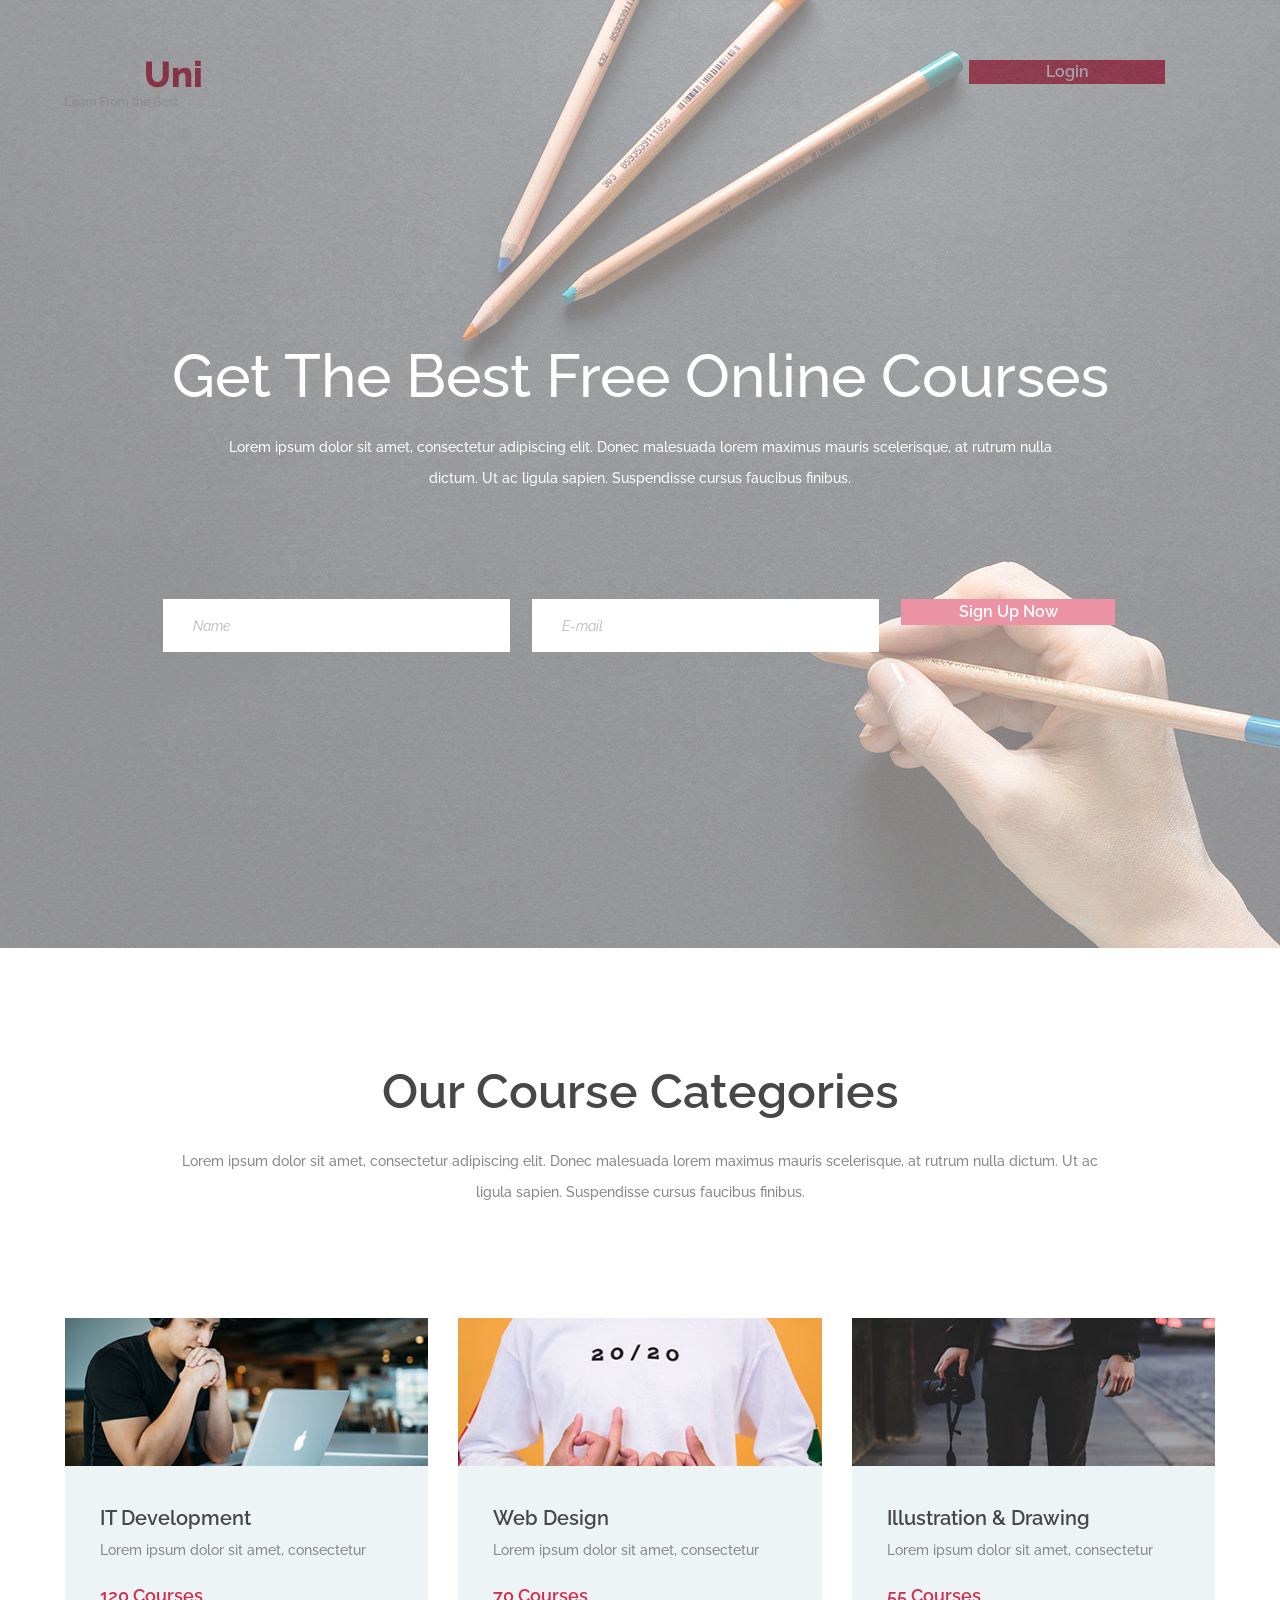
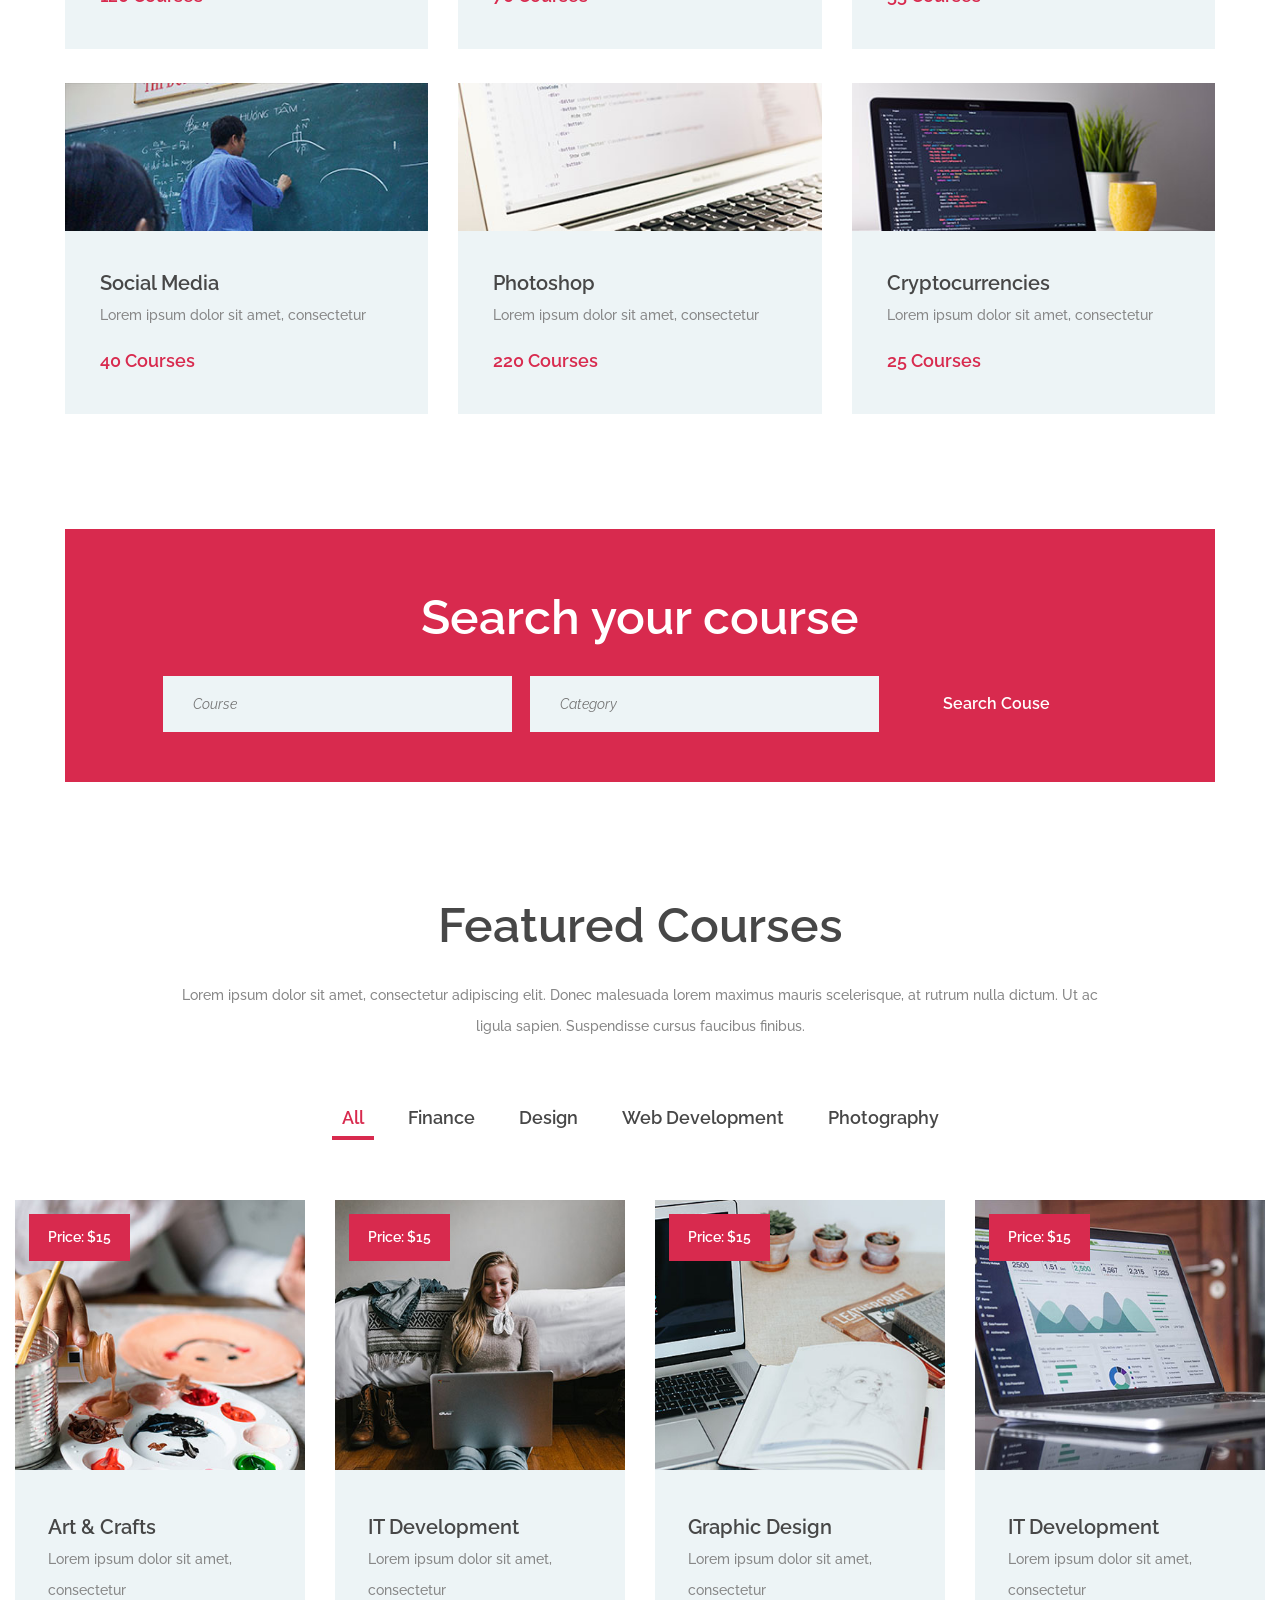
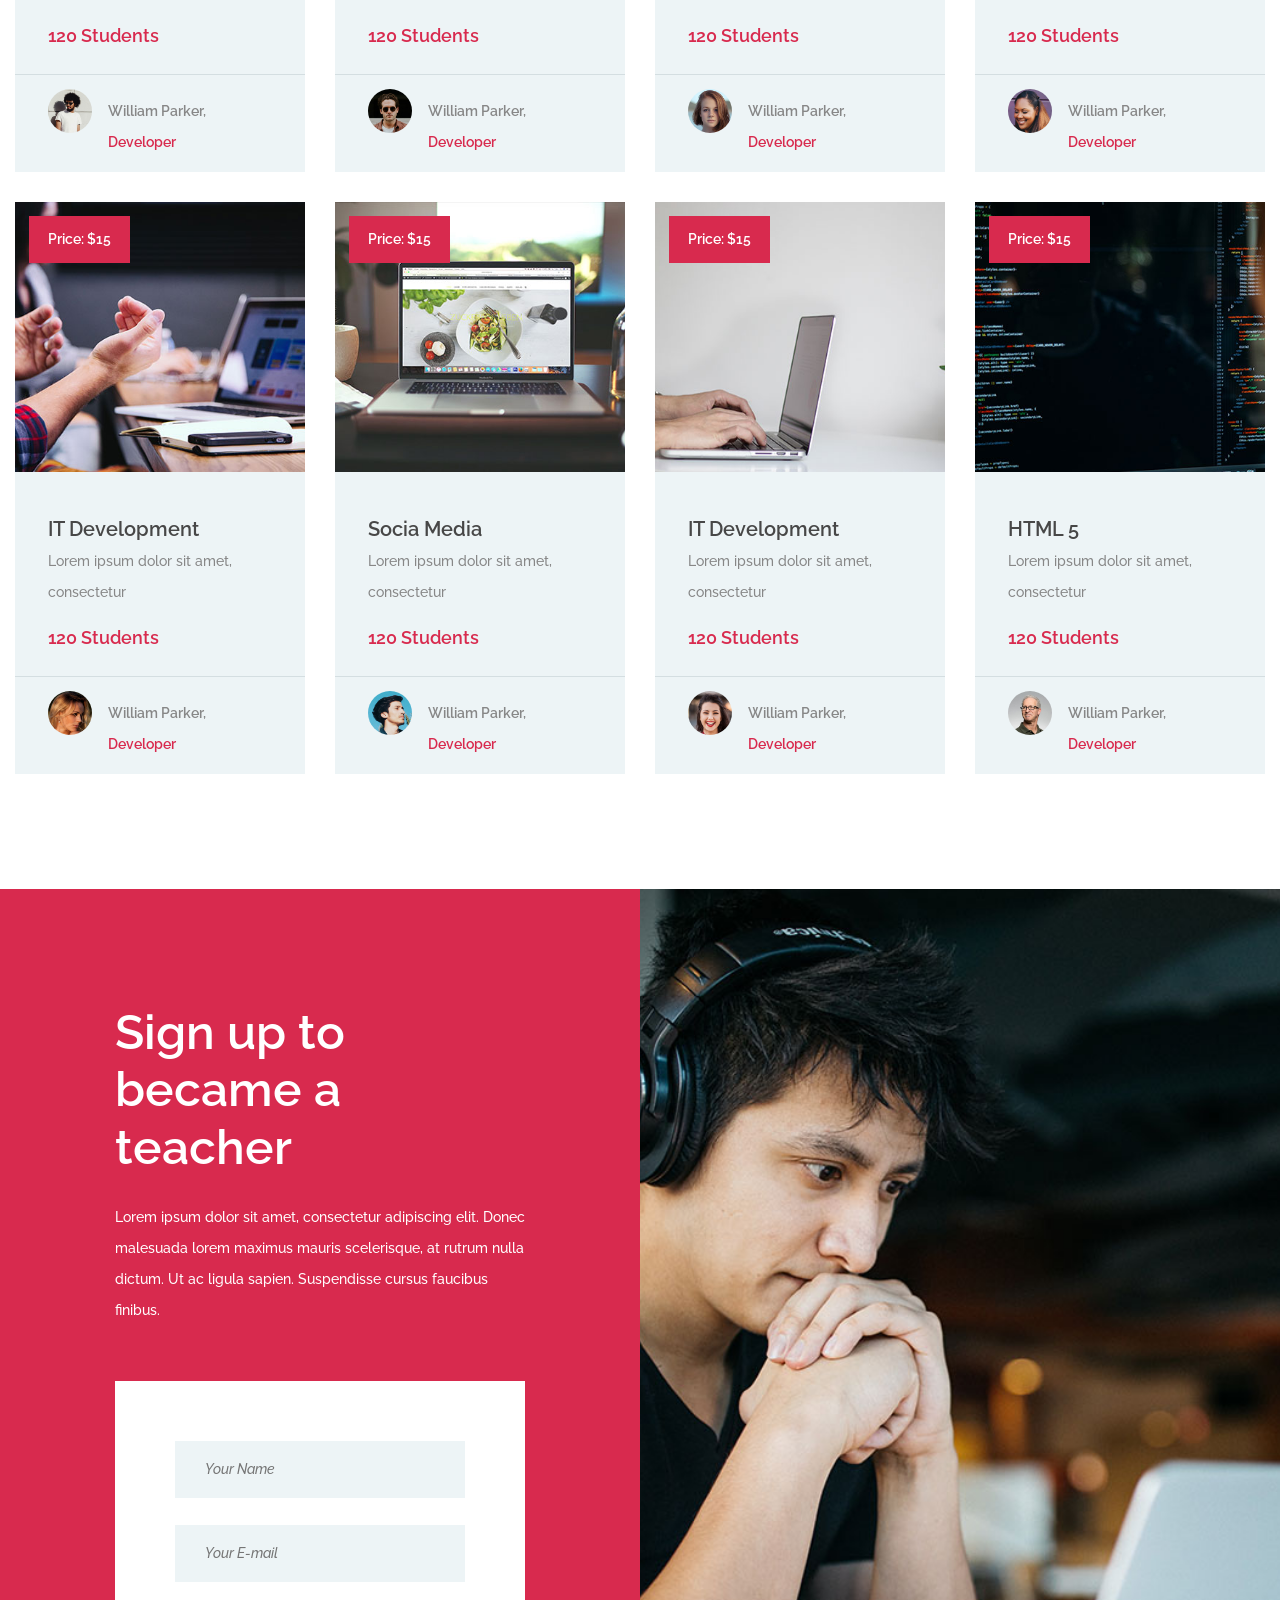
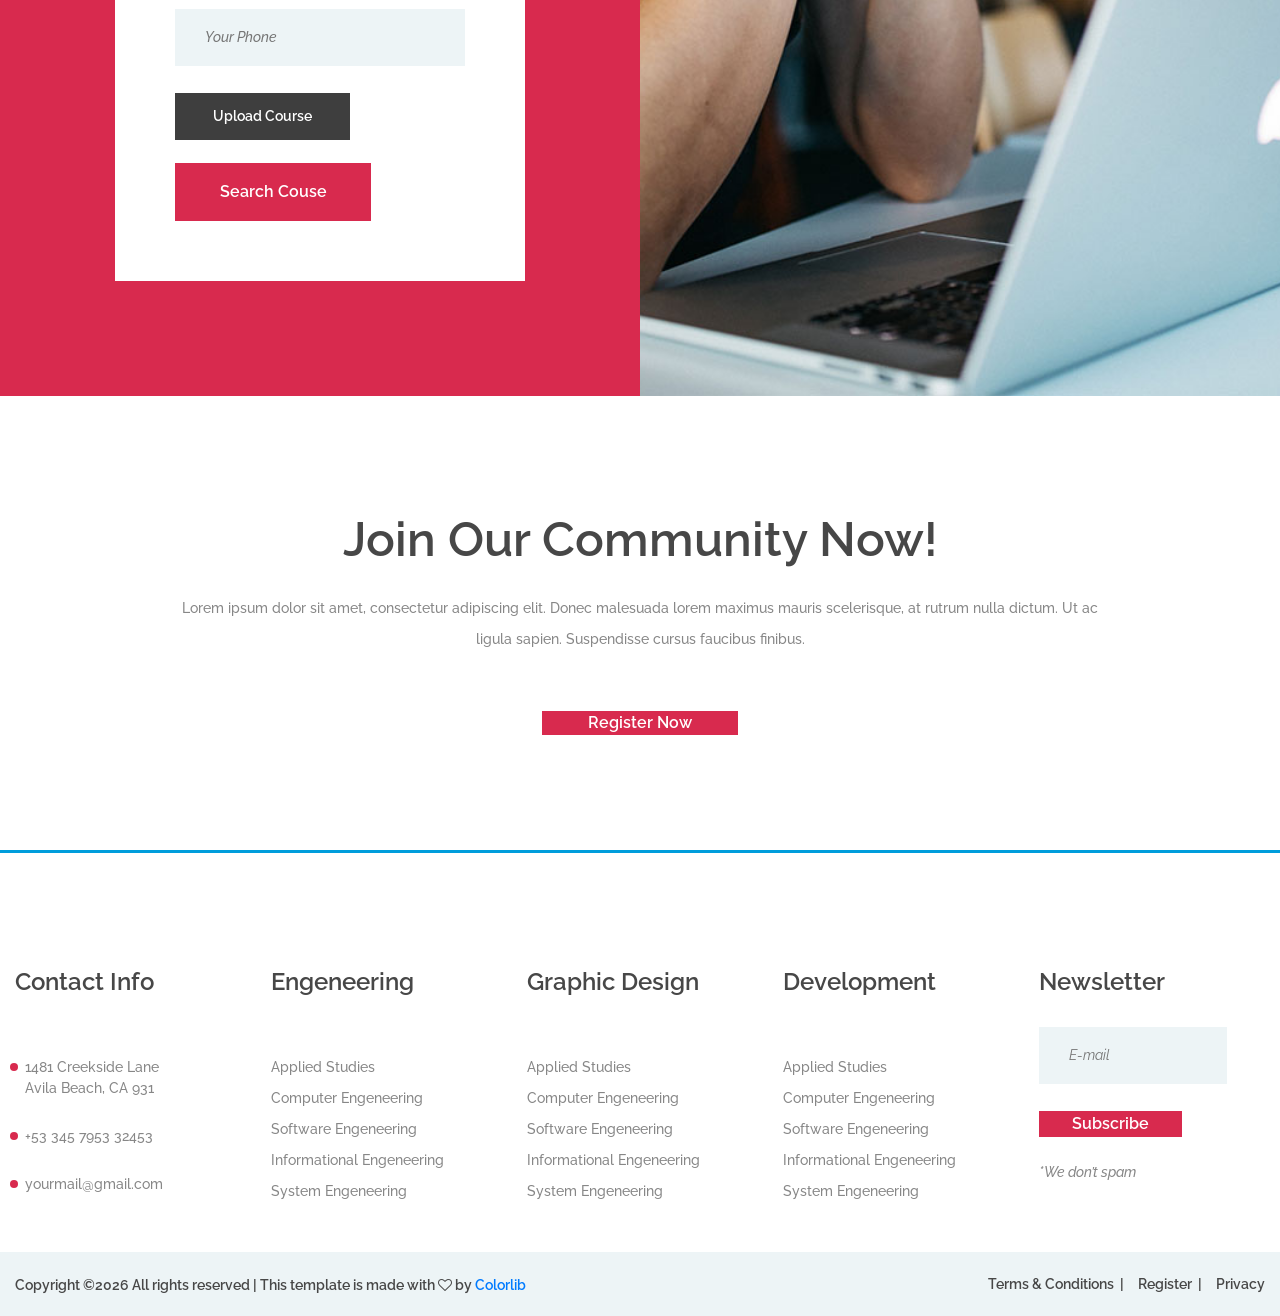
<file: WeberaAppFinal/static/cdn/static_cdn/webuni/index.html>
<!DOCTYPE html>
<html lang="en">
<head>
	<title>WebUni - Education Template</title>
	<meta charset="UTF-8">
	<meta name="description" content="WebUni Education Template">
	<meta name="keywords" content="webuni, education, creative, html">
	<meta name="viewport" content="width=device-width, initial-scale=1.0">
	<!-- Favicon -->   
	<link href="img/favicon.ico" rel="shortcut icon"/>

	<!-- Google Fonts -->
	<link href="https://fonts.googleapis.com/css?family=Raleway:400,400i,500,500i,600,600i,700,700i,800,800i" rel="stylesheet">

	<!-- Stylesheets -->
	<link rel="stylesheet" href="css/bootstrap.min.css"/>
	<link rel="stylesheet" href="css/font-awesome.min.css"/>
	<link rel="stylesheet" href="css/owl.carousel.css"/>
	<link rel="stylesheet" href="css/style.css"/>


	<!--[if lt IE 9]>
	  <script src="https://oss.maxcdn.com/html5shiv/3.7.2/html5shiv.min.js"></script>
	  <script src="https://oss.maxcdn.com/respond/1.4.2/respond.min.js"></script>
	<![endif]-->

</head>
<body>
	<!-- Page Preloder -->
	<div id="preloder">
		<div class="loader"></div>
	</div>

	<!-- Header section -->
	<header class="header-section">
		<div class="container">
			<div class="row">
				<div class="col-lg-3 col-md-3">
					<div class="site-logo">
						<img src="img/logo.png" alt="">
					</div>
					<div class="nav-switch">
						<i class="fa fa-bars"></i>
					</div>
				</div>
				<div class="col-lg-9 col-md-9">
					<a href="" class="site-btn header-btn">Login</a>
					<nav class="main-menu">
						<ul>
							<li><a href="index.html">Home</a></li>
							<li><a href="#">About us</a></li>
							<li><a href="courses.html">Courses</a></li>
							<li><a href="blog.html">News</a></li>
							<li><a href="contact.html">Contact</a></li>
						</ul>
					</nav>
				</div>
			</div>
		</div>
	</header>
	<!-- Header section end -->


	<!-- Hero section -->
	<section class="hero-section set-bg" data-setbg="img/bg.jpg">
		<div class="container">
			<div class="hero-text text-white">
				<h2>Get The Best Free Online Courses</h2>
				<p>Lorem ipsum dolor sit amet, consectetur adipiscing elit. Donec malesuada lorem maximus mauris scelerisque, at rutrum nulla <br> dictum. Ut ac ligula sapien. Suspendisse cursus faucibus finibus.</p>
			</div>
			<div class="row">
				<div class="col-lg-10 offset-lg-1">
					<form class="intro-newslatter">
						<input type="text" placeholder="Name">
						<input type="text" class="last-s" placeholder="E-mail">
						<button class="site-btn">Sign Up Now</button>
					</form>
				</div>
			</div>
		</div>
	</section>
	<!-- Hero section end -->


	<!-- categories section -->
	<section class="categories-section spad">
		<div class="container">
			<div class="section-title">
				<h2>Our Course Categories</h2>
				<p>Lorem ipsum dolor sit amet, consectetur adipiscing elit. Donec malesuada lorem maximus mauris scelerisque, at rutrum nulla dictum. Ut ac ligula sapien. Suspendisse cursus faucibus finibus.</p>
			</div>
			<div class="row">
				<!-- categorie -->
				<div class="col-lg-4 col-md-6">
					<div class="categorie-item">
						<div class="ci-thumb set-bg" data-setbg="img/categories/1.jpg"></div>
						<div class="ci-text">
							<h5>IT Development</h5>
							<p>Lorem ipsum dolor sit amet, consectetur</p>
							<span>120 Courses</span>
						</div>
					</div>
				</div>
				<!-- categorie -->
				<div class="col-lg-4 col-md-6">
					<div class="categorie-item">
						<div class="ci-thumb set-bg" data-setbg="img/categories/2.jpg"></div>
						<div class="ci-text">
							<h5>Web Design</h5>
							<p>Lorem ipsum dolor sit amet, consectetur</p>
							<span>70 Courses</span>
						</div>
					</div>
				</div>
				<!-- categorie -->
				<div class="col-lg-4 col-md-6">
					<div class="categorie-item">
						<div class="ci-thumb set-bg" data-setbg="img/categories/3.jpg"></div>
						<div class="ci-text">
							<h5>Illustration & Drawing</h5>
							<p>Lorem ipsum dolor sit amet, consectetur</p>
							<span>55 Courses</span>
						</div>
					</div>
				</div>
				<!-- categorie -->
				<div class="col-lg-4 col-md-6">
					<div class="categorie-item">
						<div class="ci-thumb set-bg" data-setbg="img/categories/4.jpg"></div>
						<div class="ci-text">
							<h5>Social Media</h5>
							<p>Lorem ipsum dolor sit amet, consectetur</p>
							<span>40 Courses</span>
						</div>
					</div>
				</div>
				<!-- categorie -->
				<div class="col-lg-4 col-md-6">
					<div class="categorie-item">
						<div class="ci-thumb set-bg" data-setbg="img/categories/5.jpg"></div>
						<div class="ci-text">
							<h5>Photoshop</h5>
							<p>Lorem ipsum dolor sit amet, consectetur</p>
							<span>220 Courses</span>
						</div>
					</div>
				</div>
				<!-- categorie -->
				<div class="col-lg-4 col-md-6">
					<div class="categorie-item">
						<div class="ci-thumb set-bg" data-setbg="img/categories/6.jpg"></div>
						<div class="ci-text">
							<h5>Cryptocurrencies</h5>
							<p>Lorem ipsum dolor sit amet, consectetur</p>
							<span>25 Courses</span>
						</div>
					</div>
				</div>
			</div>
		</div>
	</section>
	<!-- categories section end -->


	<!-- search section -->
	<section class="search-section">
		<div class="container">
			<div class="search-warp">
				<div class="section-title text-white">
					<h2>Search your course</h2>
				</div>
				<div class="row">
					<div class="col-md-10 offset-md-1">
						<!-- search form -->
						<form class="course-search-form">
							<input type="text" placeholder="Course">
							<input type="text" class="last-m" placeholder="Category">
							<button class="site-btn">Search Couse</button>
						</form>
					</div>
				</div>
			</div>
		</div>
	</section>
	<!-- search section end -->


	<!-- course section -->
	<section class="course-section spad">
		<div class="container">
			<div class="section-title mb-0">
				<h2>Featured Courses</h2>
				<p>Lorem ipsum dolor sit amet, consectetur adipiscing elit. Donec malesuada lorem maximus mauris scelerisque, at rutrum nulla dictum. Ut ac ligula sapien. Suspendisse cursus faucibus finibus.</p>
			</div>
		</div>
		<div class="course-warp">
			<ul class="course-filter controls">
				<li class="control active" data-filter="all">All</li>
				<li class="control" data-filter=".finance">Finance</li>
				<li class="control" data-filter=".design">Design</li>
				<li class="control" data-filter=".web">Web Development</li>
				<li class="control" data-filter=".photo">Photography</li>
			</ul>                                       
			<div class="row course-items-area">
				<!-- course -->
				<div class="mix col-lg-3 col-md-4 col-sm-6 finance">
					<div class="course-item">
						<div class="course-thumb set-bg" data-setbg="img/courses/1.jpg">
							<div class="price">Price: $15</div>
						</div>
						<div class="course-info">
							<div class="course-text">
								<h5>Art & Crafts</h5>
								<p>Lorem ipsum dolor sit amet, consectetur</p>
								<div class="students">120 Students</div>
							</div>
							<div class="course-author">
								<div class="ca-pic set-bg" data-setbg="img/authors/1.jpg"></div>
								<p>William Parker, <span>Developer</span></p>
							</div>
						</div>
					</div>
				</div>
				<!-- course -->
				<div class="mix col-lg-3 col-md-4 col-sm-6 design">
					<div class="course-item">
						<div class="course-thumb set-bg" data-setbg="img/courses/2.jpg">
							<div class="price">Price: $15</div>
						</div>
						<div class="course-info">
							<div class="course-text">
								<h5>IT Development</h5>
								<p>Lorem ipsum dolor sit amet, consectetur</p>
								<div class="students">120 Students</div>
							</div>
							<div class="course-author">
								<div class="ca-pic set-bg" data-setbg="img/authors/2.jpg"></div>
								<p>William Parker, <span>Developer</span></p>
							</div>
						</div>
					</div>
				</div>
				<!-- course -->
				<div class="mix col-lg-3 col-md-4 col-sm-6 web">
					<div class="course-item">
						<div class="course-thumb set-bg" data-setbg="img/courses/3.jpg">
							<div class="price">Price: $15</div>
						</div>
						<div class="course-info">
							<div class="course-text">
								<h5>Graphic Design</h5>
								<p>Lorem ipsum dolor sit amet, consectetur</p>
								<div class="students">120 Students</div>
							</div>
							<div class="course-author">
								<div class="ca-pic set-bg" data-setbg="img/authors/3.jpg"></div>
								<p>William Parker, <span>Developer</span></p>
							</div>
						</div>
					</div>
				</div>
				<!-- course -->
				<div class="mix col-lg-3 col-md-4 col-sm-6 photo">
					<div class="course-item">
						<div class="course-thumb set-bg" data-setbg="img/courses/4.jpg">
							<div class="price">Price: $15</div>
						</div>
						<div class="course-info">
							<div class="course-text">
								<h5>IT Development</h5>
								<p>Lorem ipsum dolor sit amet, consectetur</p>
								<div class="students">120 Students</div>
							</div>
							<div class="course-author">
								<div class="ca-pic set-bg" data-setbg="img/authors/4.jpg"></div>
								<p>William Parker, <span>Developer</span></p>
							</div>
						</div>
					</div>
				</div>
				<!-- course -->
				<div class="mix col-lg-3 col-md-4 col-sm-6 finance">
					<div class="course-item">
						<div class="course-thumb set-bg" data-setbg="img/courses/5.jpg">
							<div class="price">Price: $15</div>
						</div>
						<div class="course-info">
							<div class="course-text">
								<h5>IT Development</h5>
								<p>Lorem ipsum dolor sit amet, consectetur</p>
								<div class="students">120 Students</div>
							</div>
							<div class="course-author">
								<div class="ca-pic set-bg" data-setbg="img/authors/5.jpg"></div>
								<p>William Parker, <span>Developer</span></p>
							</div>
						</div>
					</div>
				</div>
				<!-- course -->
				<div class="mix col-lg-3 col-md-4 col-sm-6 design">
					<div class="course-item">
						<div class="course-thumb set-bg" data-setbg="img/courses/6.jpg">
							<div class="price">Price: $15</div>
						</div>
						<div class="course-info">
							<div class="course-text">
								<h5>Socia Media</h5>
								<p>Lorem ipsum dolor sit amet, consectetur</p>
								<div class="students">120 Students</div>
							</div>
							<div class="course-author">
								<div class="ca-pic set-bg" data-setbg="img/authors/6.jpg"></div>
								<p>William Parker, <span>Developer</span></p>
							</div>
						</div>
					</div>
				</div>
				<!-- course -->
				<div class="mix col-lg-3 col-md-4 col-sm-6 web">
					<div class="course-item">
						<div class="course-thumb set-bg" data-setbg="img/courses/7.jpg">
							<div class="price">Price: $15</div>
						</div>
						<div class="course-info">
							<div class="course-text">
								<h5>IT Development</h5>
								<p>Lorem ipsum dolor sit amet, consectetur</p>
								<div class="students">120 Students</div>
							</div>
							<div class="course-author">
								<div class="ca-pic set-bg" data-setbg="img/authors/7.jpg"></div>
								<p>William Parker, <span>Developer</span></p>
							</div>
						</div>
					</div>
				</div>
				<!-- course -->
				<div class="mix col-lg-3 col-md-4 col-sm-6 photo">
					<div class="course-item">
						<div class="course-thumb set-bg" data-setbg="img/courses/8.jpg">
							<div class="price">Price: $15</div>
						</div>
						<div class="course-info">
							<div class="course-text">
								<h5>HTML 5</h5>
								<p>Lorem ipsum dolor sit amet, consectetur</p>
								<div class="students">120 Students</div>
							</div>
							<div class="course-author">
								<div class="ca-pic set-bg" data-setbg="img/authors/8.jpg"></div>
								<p>William Parker, <span>Developer</span></p>
							</div>
						</div>
					</div>
				</div>
			</div>
		</div>
	</section>
	<!-- course section end -->


	<!-- signup section -->
	<section class="signup-section spad">
		<div class="signup-bg set-bg" data-setbg="img/signup-bg.jpg"></div>
		<div class="container-fluid">
			<div class="row">
				<div class="col-lg-6">
					<div class="signup-warp">
						<div class="section-title text-white text-left">
							<h2>Sign up to became a teacher</h2>
							<p>Lorem ipsum dolor sit amet, consectetur adipiscing elit. Donec malesuada lorem maximus mauris scelerisque, at rutrum nulla dictum. Ut ac ligula sapien. Suspendisse cursus faucibus finibus.</p>
						</div>
						<!-- signup form -->
						<form class="signup-form">
							<input type="text" placeholder="Your Name">
							<input type="text" placeholder="Your E-mail">
							<input type="text" placeholder="Your Phone">
							<label for="v-upload" class="file-up-btn">Upload Course</label>
							<input type="file" id="v-upload">
							<button class="site-btn">Search Couse</button>
						</form>
					</div>
				</div>
			</div>
		</div>
	</section>
	<!-- signup section end -->


	<!-- banner section -->
	<section class="banner-section spad">
		<div class="container">
			<div class="section-title mb-0 pb-2">
				<h2>Join Our Community Now!</h2>
				<p>Lorem ipsum dolor sit amet, consectetur adipiscing elit. Donec malesuada lorem maximus mauris scelerisque, at rutrum nulla dictum. Ut ac ligula sapien. Suspendisse cursus faucibus finibus.</p>
			</div>
			<div class="text-center pt-5">
				<a href="#" class="site-btn">Register Now</a>
			</div>
		</div>
	</section>
	<!-- banner section end -->


	<!-- footer section -->
	<footer class="footer-section spad pb-0">
		<div class="footer-top">
			<div class="footer-warp">
				<div class="row">
					<div class="widget-item">
						<h4>Contact Info</h4>
						<ul class="contact-list">
							<li>1481 Creekside Lane <br>Avila Beach, CA 931</li>
							<li>+53 345 7953 32453</li>
							<li>yourmail@gmail.com</li>
						</ul>
					</div>
					<div class="widget-item">
						<h4>Engeneering</h4>
						<ul>
							<li><a href="">Applied Studies</a></li>
							<li><a href="">Computer Engeneering</a></li>
							<li><a href="">Software Engeneering</a></li>
							<li><a href="">Informational Engeneering</a></li>
							<li><a href="">System Engeneering</a></li>
						</ul>
					</div>
					<div class="widget-item">
						<h4>Graphic Design</h4>
						<ul>
							<li><a href="">Applied Studies</a></li>
							<li><a href="">Computer Engeneering</a></li>
							<li><a href="">Software Engeneering</a></li>
							<li><a href="">Informational Engeneering</a></li>
							<li><a href="">System Engeneering</a></li>
						</ul>
					</div>
					<div class="widget-item">
						<h4>Development</h4>
						<ul>
							<li><a href="">Applied Studies</a></li>
							<li><a href="">Computer Engeneering</a></li>
							<li><a href="">Software Engeneering</a></li>
							<li><a href="">Informational Engeneering</a></li>
							<li><a href="">System Engeneering</a></li>
						</ul>
					</div>
					<div class="widget-item">
						<h4>Newsletter</h4>
						<form class="footer-newslatter">
							<input type="email" placeholder="E-mail">
							<button class="site-btn">Subscribe</button>
							<p>*We don’t spam</p>
						</form>
					</div>
				</div>
			</div>
		</div>
		<div class="footer-bottom">
			<div class="footer-warp">
				<ul class="footer-menu">
					<li><a href="#">Terms & Conditions</a></li>
					<li><a href="#">Register</a></li>
					<li><a href="#">Privacy</a></li>
				</ul>
				<div class="copyright"><!-- Link back to Colorlib can't be removed. Template is licensed under CC BY 3.0. -->
Copyright &copy;<script>document.write(new Date().getFullYear());</script> All rights reserved | This template is made with <i class="fa fa-heart-o" aria-hidden="true"></i> by <a href="https://colorlib.com" target="_blank">Colorlib</a>
<!-- Link back to Colorlib can't be removed. Template is licensed under CC BY 3.0. --></div>
			</div>
		</div>
	</footer> 
	<!-- footer section end -->


	<!--====== Javascripts & Jquery ======-->
	<script src="js/jquery-3.2.1.min.js"></script>
	<script src="js/bootstrap.min.js"></script>
	<script src="js/mixitup.min.js"></script>
	<script src="js/circle-progress.min.js"></script>
	<script src="js/owl.carousel.min.js"></script>
	<script src="js/main.js"></script>
</html>
</file>
<file: WeberaAppFinal/static/cdn/static_cdn/webuni/css/style.css>
/* =================================
------------------------------------
  WebUni - Education Template
  Version: 1.0
 ------------------------------------ 
 ====================================*/

/*----------------------------------------*/
/* Template default CSS
/*----------------------------------------*/

html,
body {
	height: 100%;
	font-family: 'Raleway', sans-serif;
	-webkit-font-smoothing: antialiased;
	/* font-smoothing: antialiased; */
}

h1,
h2,
h3,
h4,
h5,
h6 {
	margin: 0;
	font-weight: 600;
	color: #474747;
}

h1 {
	font-size: 70px;
}

h2 {
	font-size: 36px;
}

h3 {
	font-size: 30px;
}

h4 {
	font-size: 24px;
}

h5 {
	font-size: 20px;
}

h6 {
	font-size: 16px;
}

p {
	font-size: 14.1px;
	color: #878787;
	line-height: 2.2;
	font-weight: 500;
}

img {
	max-width: 100%;
}

input:focus,
select:focus,
button:focus,
textarea:focus {
	outline: none;
}

::-webkit-input-placeholder {
	font-style: italic;
}

::-ms-input-placeholder {
	font-style: italic;
}

:-ms-input-placeholder {
	font-style: italic;
}

::placeholder {
	font-style: italic;
}

a:hover {
	color: #d82a4e;
}

a:hover,
a:focus {
	text-decoration: none;
	outline: none;
}

ul,
ol {
	padding: 0;
	margin: 0;
}

/*---------------------
  Helper CSS
-----------------------*/

.section-title {
	text-align: center;
	padding: 0 110px;
	margin-bottom: 110px;
}

.section-title h2 {
	font-size: 48px;
	font-weight: 600;
	margin-bottom: 25px;
}

.section-title p {
	margin-bottom: 0;
	font-weight: 500;
}

.set-bg {
	background-repeat: no-repeat;
	background-size: cover;
	background-position: top center;
}

.spad {
	padding-top: 115px;
	padding-bottom: 115px;
}

.text-white h1,
.text-white h2,
.text-white h3,
.text-white h4,
.text-white h5,
.text-white h6,
.text-white p,
.text-white span,
.text-white li,
.text-white a {
	color: #fff;
}

.rating i {
	color: #fbb710;
}

.rating .is-fade {
	color: #e0e3e4;
}

/*---------------------
  Commom elements
-----------------------*/

/* buttons */

.site-btn {
	display: inline-block;
	min-width: 196px;
	text-align: center;
	border: none;
	font-weight: 600;
	font-size: 16px;
	position: relative;
	color: #fff;
	cursor: pointer;
	background: #d82a4e;
}

.site-btn:hover {
	color: #fff;
}

.site-btn.btn-dark {
	background: #000;
}

.site-btn.btn-fade {
	background: #e4edef;
	color: #1f1f1f;
}

/* Preloder */

#preloder {
	position: fixed;
	width: 100%;
	height: 100%;
	top: 0;
	left: 0;
	z-index: 999999;
	background: #fff;
}

.loader {
	width: 40px;
	height: 40px;
	position: absolute;
	top: 50%;
	left: 50%;
	margin-top: -13px;
	margin-left: -13px;
	border-radius: 60px;
	animation: loader 0.8s linear infinite;
	-webkit-animation: loader 0.8s linear infinite;
}

@keyframes loader {
	0% {
		-webkit-transform: rotate(0deg);
		transform: rotate(0deg);
		border: 4px solid #f44336;
		border-left-color: transparent;
	}
	50% {
		-webkit-transform: rotate(180deg);
		transform: rotate(180deg);
		border: 4px solid #673ab7;
		border-left-color: transparent;
	}
	100% {
		-webkit-transform: rotate(360deg);
		transform: rotate(360deg);
		border: 4px solid #f44336;
		border-left-color: transparent;
	}
}

@-webkit-keyframes loader {
	0% {
		-webkit-transform: rotate(0deg);
		border: 4px solid #f44336;
		border-left-color: transparent;
	}
	50% {
		-webkit-transform: rotate(180deg);
		border: 4px solid #673ab7;
		border-left-color: transparent;
	}
	100% {
		-webkit-transform: rotate(360deg);
		border: 4px solid #f44336;
		border-left-color: transparent;
	}
}

/*------------------
  Header section
---------------------*/

.header-section {
	position: absolute;
	width: 100%;
	top: 0;
	left: 0;
	padding-top: 60px;
}

.site-logo {
	display: inline-block;
}

.main-menu ul {
	list-style: none;
}

.main-menu ul li {
	display: inline;
}

.main-menu ul li a {
	display: inline-block;
	font-size: 16px;
	color: #fff;
	margin-left: 45px;
	font-weight: 600;
	padding: 20px 0 5px;
}

.main-menu ul li a:hover {
	color: #d82a4e;
}

.header-btn {
	float: right;
	margin-right: 50px;
}

.nav-switch {
	display: none;
}

/*------------------
  Hero Section
---------------------*/

.hero-section {
	height: 948px;
	opacity: 50%;
}

.hero-text {
	text-align: center;
	padding-top: 340px;
	margin-bottom: 105px;
}

.hero-text h2 {
	font-size: 60px;
	font-weight: 500;
	margin-bottom: 20px;
}

.intro-newslatter input[type=text],
.intro-newslatter input[type=email] {
	height: 53px;
	width: 36.4%;
	padding: 0 30px;
	margin-right: 22px;
	float: left;
	border: none;
	font-size: 14px;
}

.intro-newslatter .site-btn {
	min-width: 214px;
}

/*------------------
  Categories section
---------------------*/

.categories-section .container {
	margin-bottom: -34px;
}

.categorie-item {
	margin-bottom: 34px;
	background: #edf4f6;
	-webkit-transition: all 0.4s;
	-o-transition: all 0.4s;
	transition: all 0.4s;
}

.categorie-item .ci-thumb {
	background-size: cover;
	height: 148px;
	-webkit-transition: all 0.2s;
	-o-transition: all 0.2s;
	transition: all 0.2s;
}

.categorie-item .ci-text {
	padding: 40px 35px;
}

.categorie-item .ci-text h5 {
	margin-bottom: 5px;
}

.categorie-item .ci-text span {
	font-size: 18px;
	font-weight: 600;
	color: #d82a4e;
}

.categorie-item:hover {
	background: #d82a4e;
}

.categorie-item:hover .ci-text h5,
.categorie-item:hover .ci-text p,
.categorie-item:hover .ci-text span {
	color: #fff;
}

/*------------------
  Search section
---------------------*/

.search-warp {
	background: #d82a4e;
	padding-top: 60px;
	padding-bottom: 50px;
}

.search-warp .section-title {
	margin-bottom: 30px;
}


.course-search-form input[type=text],
.course-search-form input[type=email] {
	height: 56px;
	width: 36.6%;
	padding: 0 30px;
	margin-right: 18px;
	float: left;
	border: none;
	font-size: 14px;
	background: #edf4f6;
}

.course-search-form input[type=text]:focus,
.course-search-form input[type=email]:focus {
	border-bottom: 2px solid #d82a4e;
}

.course-search-form .site-btn {
	min-width: 198px;
	padding: 16px 10px;
}

.search-section.ss-other-page {
	margin-top: -85px;
}

.search-section.ss-other-page .search-warp {
	position: relative;
	padding: 60px 0;
}

.search-section.ss-other-page .section-title {
	margin-bottom: 0;
}

.search-section.ss-other-page .section-title h2 {
	position: absolute;
	width: 100%;
	left: 0;
	bottom: 100%;
	font-size: 24px;
	margin-bottom: 0;
	text-align: center;
}

.search-section.ss-other-page .section-title h2 span {
	display: inline-block;
	background: #009DDC;
	padding: 20px 60px 10px;
}

.search-section.ss-other-page .course-search-form {
	background-color: transparent;
	padding: 0;
}

.search-section.ss-other-page .course-search-form input[type=text]:focus,
.search-section.ss-other-page .course-search-form input[type=email]:focus {
	border-bottom: none;
}

/*------------------
  Course section
---------------------*/

.course-warp {
	max-width: 1559px;
	padding: 0 15px;
	margin: 0 auto -30px;
}

.course-item {
	margin-bottom: 30px;
}

.course-item .course-thumb {
	height: 270px;
}

.course-item .course-thumb .price {
	font-size: 14px;
	color: #fff;
	font-weight: 600;
	background: #d82a4e;
	display: inline-block;
	padding: 13px 19px;
	margin: 14px;
}

.course-item .course-info {
	background: #edf4f6;
}

.course-item .course-info .course-text {
	padding: 45px 33px 25px;
}

.course-item .course-info .course-text h5 {
	margin-bottom: 5px;
}

.course-item .course-info .course-text .students {
	font-size: 18px;
	font-weight: 600;
	color: #d82a4e;
}

.course-item .course-info .course-author {
	border-top: 1px solid #d4dee1;
	padding: 14px 33px;
	overflow: hidden;
}

.course-item .course-info .course-author .ca-pic {
	width: 44px;
	height: 44px;
	border-radius: 50%;
	float: left;
}

.course-item .course-info .course-author p {
	padding-left: 60px;
	margin-bottom: 0;
	padding-top: 7px;
	font-weight: 600;
}

.course-item .course-info .course-author p span {
	color: #d82a4e;
}

.course-item.featured-course {
	position: relative;
	margin-bottom: 97px;
}

.course-item.featured-course:last-child {
	margin-bottom: 30px;
}

.course-item.featured-course:nth-child(2n) .course-thumb {
	left: auto;
	right: 0;
}

.course-item.featured-course .course-thumb {
	position: absolute;
	width: 50%;
	height: 100%;
	left: 0;
	top: 0;
}

.course-item.featured-course .fet-note {
	display: inline-block;
	background: #d82a4e;
	color: #fff;
	font-size: 14px;
	font-weight: 500;
	padding: 4px 15px;
	margin-bottom: 20px;
}

.course-item.featured-course .course-info .course-text {
	padding: 70px 33px 25px;
}

.course-item.featured-course .course-info .course-text h5 {
	margin-bottom: 20px;
}

.course-item.featured-course .course-info .course-author {
	border-top: none;
	padding: 14px 33px 60px;
}

.course-filter {
	list-style: none;
	text-align: center;
	padding-top: 50px;
	margin-bottom: 60px;
}

.course-filter li {
	display: inline-block;
	font-size: 18px;
	font-weight: 600;
	color: #474747;
	padding: 12px 10px 5px;
	margin: 0 10px;
	border-bottom: 4px solid transparent;
	cursor: pointer;
	-webkit-transition: all 0.3s;
	-o-transition: all 0.3s;
	transition: all 0.3s;
}

.course-filter li.mixitup-control-active {
	color: #d82a4e;
	border-bottom: 4px solid #d82a4e;
}

/*------------------
  Signup section
---------------------*/

.signup-section {
	background: #d82a4e;
	position: relative;
}

.signup-section .section-title {
	padding: 0;
	margin-bottom: 55px;
}

.signup-section .signup-bg {
	position: absolute;
	width: 50%;
	height: 100%;
	right: 0;
	top: 0;
	z-index: 1;
}

.signup-warp {
	padding: 0 100px;
}

.signup-form,
.contact-form {
	background: #fff;
	padding: 60px;
}

.signup-form input[type=text],
.signup-form input[type=email],
.signup-form textarea,
.contact-form input[type=text],
.contact-form input[type=email],
.contact-form textarea {
	height: 57px;
	width: 100%;
	padding: 0 30px;
	margin-bottom: 27px;
	float: left;
	border: none;
	font-size: 14px;
	font-weight: 500;
	background: #edf4f6;
}

.signup-form input[type=text]:focus,
.signup-form input[type=email]:focus,
.signup-form textarea:focus,
.contact-form input[type=text]:focus,
.contact-form input[type=email]:focus,
.contact-form textarea:focus {
	border-bottom: 2px solid #d82a4e;
}

.signup-form input[type=file],
.contact-form input[type=file] {
	display: none;
}

.signup-form textarea,
.contact-form textarea {
	padding-top: 23px;
	padding-bottom: 15px;
	height: 225px;
}

.signup-form .file-up-btn,
.contact-form .file-up-btn {
	display: block;
	background: #3e3e3e;
	color: #fff;
	max-width: 175px;
	padding: 13px 5px;
	font-size: 14px;
	font-weight: 600;
	margin-bottom: 23px;
	clear: both;
	text-align: center;
	overflow: hidden;
}

.signup-form .site-btn,
.contact-form .site-btn {
	padding: 17px 10px;
}

.featured-courses {
	padding-top: 67px;
}

/*------------------
  Footer section
---------------------*/

.footer-section {
	border-top: 3px solid #009DDC;
}

.footer-warp {
	max-width: 1559px;
	padding: 0 15px;
	margin: 0 auto;
}

.widget-item {
	width: 20%;
	padding: 0 15px;
}

.widget-item h4 {
	margin-bottom: 30px;
}

.widget-item ul {
	list-style: none;
	padding-top: 30px;
}

.widget-item ul li {
	margin-bottom: 10px;
	font-size: 14px;
	font-weight: 500;
	color: #878787;
}

.widget-item ul li:last-child {
	margin-bottom: 0;
}

.widget-item ul a {
	color: #878787;
}

.widget-item ul.contact-list li {
	margin-bottom: 27px;
	position: relative;
	padding-left: 10px;
}

.widget-item ul.contact-list li:last-child {
	margin-bottom: 0;
}

.widget-item ul.contact-list li:after {
	position: absolute;
	content: "";
	width: 8px;
	height: 8px;
	left: -5px;
	top: 6px;
	border-radius: 50%;
	background: #d82a4e;
}

.footer-newslatter {
	padding-right: 38px;
}

.footer-newslatter input[type=email] {
	height: 57px;
	width: 100%;
	padding: 0 30px;
	margin-bottom: 27px;
	float: left;
	border: none;
	font-size: 14px;
	background: #edf4f6;
}

.footer-newslatter .site-btn {
	min-width: 143px;
	margin-bottom: 20px;
}

.footer-newslatter p {
	margin-bottom: 0;
	font-weight: 500;
	font-style: italic;
}

.footer-bottom {
	overflow: hidden;
	background: #edf4f6;
	padding: 20px 0;
	margin-top: 50px;
}

.footer-menu {
	list-style: none;
	float: right;
}

.footer-menu li {
	display: inline;
}

.footer-menu li:last-child a {
	padding-right: 0;
	margin-right: 0;
}

.footer-menu li:last-child a:after {
	display: none;
}

.footer-menu li a {
	display: inline-block;
	font-size: 14px;
	font-weight: 600;
	color: #474747;
	padding-right: 10px;
	margin-right: 10px;
	position: relative;
}

.footer-menu li a:after {
	position: absolute;
	content: "|";
	right: 0;
	top: 0;
}

.copyright {
	padding-top: 3px;
	float: left;
	font-size: 14px;
	font-weight: 600;
	color: #474747;
}

/*------------------
    Other Pages
---------------------
=======================*/

.page-info-section {
	height: 443px;
}

.site-breadcrumb {
	padding-top: 215px;
}

.site-breadcrumb a,
.site-breadcrumb span {
	display: inline-block;
	margin-right: 10px;
	padding-right: 10px;
	font-weight: 600;
	font-size: 18px;
}

.site-breadcrumb a {
	color: #fff;
	position: relative;
}

.site-breadcrumb a:after {
	position: absolute;
	content: "/";
	right: -6px;
	top: 0;
	color: #fff;
}

.site-breadcrumb span {
	color: #d82a4e;
}

/*------------------
  Single course
---------------------*/

.course-meta-area {
	background: #edf4f6;
	padding: 35px 0;
}

.course-meta-area .course-note {
	display: inline-block;
	background: #d82a4e;
	color: #fff;
	font-size: 14px;
	font-weight: 500;
	padding: 4px 15px;
	margin-bottom: 20px;
}

.course-metas {
	padding-top: 50px;
	margin-bottom: 45px;
	display: table;
}

.course-meta {
	display: table-cell;
	height: 100%;
	border-right: 2px solid #c5ced0;
	padding: 5px 50px;
}

.course-meta:nth-child(1) {
	padding-left: 0;
}

.course-meta:nth-child(4) {
	padding-right: 0;
	border-right: none;
}

.course-meta p {
	margin-bottom: 0;
}

.course-meta .course-author .ca-pic {
	width: 44px;
	height: 44px;
	border-radius: 50%;
	float: left;
}

.course-meta .course-author h6 {
	padding-left: 60px;
}

.course-meta .course-author p {
	padding-left: 60px;
	margin-bottom: 0;
	padding-top: 4px;
	font-weight: 600;
}

.course-meta .course-author p span {
	color: #d82a4e;
}

.course-meta .cm-info h6 {
	margin-bottom: 3px;
}

.course-meta .cm-info p {
	font-weight: 600;
}

.course-meta .rating {
	padding-left: 15px;
	font-size: 12px;
}

.course-meta-area .site-btn {
	min-width: auto;
	font-size: 14px;
}

.course-meta-area .price-btn {
	padding: 20px 30px;
	background: #474747;
	margin-right: 10px;
}

.course-meta-area .buy-btn {
	padding: 20px 40px;
}

.course-preview {
	padding-top: 37px;
	margin-bottom: 55px;
}

.course-list .cl-item {
	margin-bottom: 55px;
}

.course-list .cl-item h4 {
	margin-bottom: 46px;
}

.course-list .cl-item p {
	margin-bottom: 0;
}

.realated-courses {
	background: #edf4f6;
}

.realated-courses .rc-title {
	font-size: 34px;
	margin-bottom: 85px;
}

.realated-courses .course-item .course-info {
	background: #fff;
}

.realated-courses .owl-next {
	position: absolute;
	right: -80px;
	top: 50%;
	margin-top: -27px;
	width: 54px;
	height: 54px;
	border-radius: 50%;
	text-align: center;
	color: #fff;
	font-size: 22px;
	padding-top: 10px;
	background: #d82a4e;
}

/*------------------
  Blog Page
---------------------*/

.blog-page {
	border-bottom: 2px solid #c5ced0;
}

.blog-post {
	margin-bottom: 70px;
}

.blog-post h3 {
	padding-top: 58px;
	margin-bottom: 15px;
}

.blog-post p {
	font-weight: 500;
	font-size: 14px;
	margin-bottom: 25px;
}

.blog-post .blog-metas {
	margin-bottom: 15px;
}

.blog-post .blog-metas .blog-meta {
	display: inline-block;
	padding: 9px 15px;
	position: relative;
	margin-bottom: 5px;
}

.blog-post .blog-metas .blog-meta:last-child:after {
	display: none;
}

.blog-post .blog-metas .blog-meta:after {
	position: absolute;
	content: "";
	width: 2px;
	height: 30px;
	right: 0;
	top: calc(50% - 15px);
	background: #c5ced0;
}

.blog-post .blog-metas .blog-meta.author {
	position: relative;
	padding-left: 50px;
}

.blog-post .blog-metas .blog-meta.author .post-author {
	position: absolute;
	width: 34px;
	height: 34px;
	left: 0;
	top: calc(50% - 17px);
	border-radius: 50%;
	float: left;
	margin-right: 5px;
}

.blog-post .blog-metas .blog-meta a {
	font-size: 14px;
	font-weight: 600;
	color: #878787;
}

.blog-post .site-btn.readmore {
	min-width: 172px;
}

.sb-widget-item {
	margin-bottom: 75px;
}

.sb-widget-item .sb-w-title {
	margin-bottom: 50px;
}

.sb-widget-item .search-widget {
	position: relative;
}

.sb-widget-item .search-widget input {
	width: 100%;
	height: 57px;
	background: #edf4f6;
	font-size: 12px;
	padding: 5px 24px;
	padding-right: 55px;
	border: none;
}

.sb-widget-item .search-widget button {
	position: absolute;
	right: 0;
	top: 0;
	background-color: transparent;
	border: none;
	color: #c5ced0;
	height: 100%;
	width: 50px;
	cursor: pointer;
}

.sb-widget-item ul {
	list-style: none;
	padding-left: 33px;
}

.sb-widget-item ul li {
	display: block;
	margin-bottom: 12px;
}

.sb-widget-item ul li:last-child {
	margin-bottom: 0;
}

.sb-widget-item ul li a {
	color: #9e9e9e;
	display: inline-block;
	font-size: 16px;
	font-weight: 500;
}

.sb-widget-item ul li a:hover {
	color: #d82a4e;
}

.sb-widget-item .tags a {
	font-size: 16px;
	display: inline-block;
	padding: 9px 24px;
	color: #fff;
	background: #d82a4e;
	margin-bottom: 10px;
	margin-right: 6px;
	font-weight: 500;
}

.site-pagination {
	padding-top: 30px;
	padding-bottom: 30px;
}

.site-pagination a,
.site-pagination span {
	font-size: 16px;
	color: #474747;
	font-weight: 600;
}

.site-pagination span.active {
	color: #d82a4e;
}

/*------------------
  Contact Page
---------------------*/
.contact-form-warp {
	background: #009DDC;
	padding: 45px 47px;
}
.contact-form-warp {
	background: #d82a4e;
	padding: 45px 47px;
}

.contact-form-warp .section-title {
	padding: 0 15px;
	margin-bottom: 50px;
}

.contact-form-warp .contact-form {
	padding: 69px 40px 47px;
}

.contact-info-area {
	padding-top: 60px;
}

.contact-info-area .section-title {
	margin-bottom: 80px;
}

.contact-info-area .phone-number {
	margin-bottom: 100px;
}

.contact-info-area .phone-number span {
	font-size: 18px;
	font-weight: 700;
	color: #d82a4e;
	display: block;
	margin-bottom: 5px;
}

.contact-info-area .phone-number h2 {
	color: #646464;
	display: inline-block;
	position: relative;
	padding: 0 0 10px;
	padding-right: 12px;
}

.contact-info-area .phone-number h2:after {
	position: absolute;
	content: "";
	width: 100%;
	height: 3px;
	left: 0;
	bottom: 0;
	background: #d82a4e;
}

.contact-info-area .contact-list {
	list-style: none;
	padding-left: 50px;
}

.contact-info-area .contact-list li {
	margin-bottom: 27px;
	position: relative;
	padding-left: 10px;
	font-size: 14px;
	font-weight: 500;
	color: #878787;
}

.contact-info-area .contact-list li:last-child {
	margin-bottom: 0;
}

.contact-info-area .contact-list li:after {
	position: absolute;
	content: "";
	width: 8px;
	height: 8px;
	left: -5px;
	top: 6px;
	border-radius: 50%;
	background: #d82a4e;
}

.contact-info-area .social-links {
	padding-top: 60px;
	padding-left: 50px;
}

.contact-info-area .social-links a {
	font-size: 14px;
	color: #707070;
	margin-right: 30px;
}

.contact-info-area .social-links a:last-child {
	margin-right: 0;
}

#map-canvas {
	height: 484px;
	margin-top: 58px;
	background: #ddd;
}

/*------------------
  Elements Page
---------------------*/

.element {
	margin-bottom: 110px;
}

.element .e-title {
	font-size: 48px;
	color: #474747;
	margin-bottom: 110px;
}

/* Accordion */

.accordion-area .panel {
	margin-bottom: 18px;
}

.accordion-area .panel-link:after {
	content: "+";
	position: absolute;
	font-size: 18px;
	font-weight: 700;
	right: 25px;
	top: 50%;
	color: #000;
	line-height: 16px;
	margin-top: -8px;
	margin-left: -4px;
}

.accordion-area .panel-header .panel-link.active {
	background: #d82a4e;
	color: #fff;
}

.accordion-area .panel-header .panel-link.collapsed {
	background: #f8fafc;
	color: #1d1d1d;
}

.accordion-area .panel-header .panel-link.collapsed:after {
	content: "+";
	color: #1d1d1d;
}

.accordion-area .panel-link.active:after {
	content: "-";
	margin-top: -10px;
	color: #fff;
}

.accordion-area .panel-link {
	text-align: left;
	background-color: transparent;
	border: none;
	position: relative;
	width: 100%;
	padding: 15px 40px;
	padding-left: 30px;
	font-size: 16px;
	font-weight: 600;
	background: #e4edef;
	color: #1f1f1f;
}

.accordion-area .panel-body p {
	margin-bottom: 0;
	padding-top: 35px;
}

.accordion-area .panel-body {
	padding: 0 5px;
}

/* tab */

.tab-element .nav-tabs {
	border-bottom: none;
}

.tab-element .nav-tabs .nav-link {
	border-radius: 0;
	font-size: 16px;
	font-weight: 600;
	color: #1f1f1f;
	border: none;
	padding: 17px 23px;
	margin-right: 8px;
	background: #e4edef;
	margin-bottom: 10px;
}

.tab-element .nav-tabs .nav-item:last-child .nav-link {
	margin-right: 0;
}

.tab-element .nav-tabs .nav-link.active {
	background: #d82a4e;
	color: #fff;
}

.tab-element .nav-tabs .nav-link:focus,
.tab-element .nav-tabs .nav-link:hover {
	border: none;
}

.tab-element .tab-pane p {
	padding-top: 35px;
}

/* Circle progress */

.circle-progress {
	text-align: center;
	display: block;
	position: relative;
	margin-bottom: 30px;
}

.circle-progress canvas {
	-webkit-transform: rotate(90deg);
	-ms-transform: rotate(90deg);
	transform: rotate(90deg);
}

.circle-progress .progress-info {
	position: absolute;
	width: 100%;
	top: 50%;
	margin-top: -45px;
}

.circle-progress .progress-info h2 {
	font-weight: 700;
	margin-bottom: 5px;
}

.circle-progress .progress-info p {
	font-size: 14px;
	margin-bottom: 0;
}

.fact-item h2 {
	font-size: 60px;
	color: #d82a4e;
}

.icon-box h5 {
	margin-bottom: 20px;
}

.icon-box h5 span {
	font-size: 60px;
	color: #d82a4e;
	margin-right: 15px;
}

/*------------------
  Responsive
---------------------*/

@media (min-width: 1200px) {
	.container {
		max-width: 1180px;
	}
}

@media (max-width: 1705px) {
	.realated-courses .owl-next {
		position: relative;
		margin: 0 auto;
		left: 0;
	}
}

/* Medium screen : 992px. */

@media only screen and (min-width: 992px) and (max-width: 1199px) {
	.main-menu ul li a {
		margin-left: 38px;
	}
	.header-btn {
		min-width: 160px;
	}
	.hero-text h2 {
		font-size: 55px;
	}
	.intro-newslatter .site-btn {
		min-width: 160px;
	}
	.course-search-form input[type=text],
	.course-search-form input[type=email] {
		width: 34.6%;
	}
	.course-search-form .site-btn {
		min-width: 173px;
	}
	.course-item .course-thumb {
		height: 220px;
	}
	.course-item .course-info .course-text {
		padding: 45px 15px 25px;
	}
	.course-item .course-info .course-author {
		padding: 14px 15px;
	}
	.signup-warp {
		padding: 0 35px;
	}
	.course-meta {
		padding: 5px 20px;
	}
}

/* Tablet :768px. */

@media only screen and (min-width: 768px) and (max-width: 991px) {
	.section-title {
		padding: 0;
	}
	.main-menu ul li a {
		margin-left: 20px;
	}
	.header-btn {
		min-width: 90px;
	}
	.hero-text h2 {
		font-size: 43px;
	}
	.intro-newslatter input[type=text],
	.intro-newslatter input[type=email] {
		width: 33%;
	}
	.intro-newslatter .site-btn {
		min-width: 190px;
	}
	.signup-section .signup-bg {
		display: none;
	}
	.course-search-form {
		text-align: center;
	}
	.course-search-form input[type=text],
	.course-search-form input[type=email] {
		width: 48.1%;
		margin-bottom: 20px;
	}
	.course-search-form input[type=text].last-m,
	.course-search-form input[type=email].last-m {
		margin-right: 0;
	}
	.search-section.ss-other-page .search-warp {
		padding: 60px 30px 30px;
	}
	.search-section.ss-other-page .course-search-form input[type=text],
	.search-section.ss-other-page .course-search-form input[type=email] {
		width: 48.5%;
	}
	.course-item .course-thumb {
		height: 215px;
	}
	.widget-item {
		width: 33.3333%;
		margin-bottom: 50px;
	}
	.course-item.featured-course .course-thumb {
		position: relative;
		width: 100%;
		height: 350px;
	}
	.course-meta-area {
		padding: 35px 20px;
	}
	.course-meta {
		display: inline-block;
		padding: 5px 30px;
		width: calc(50% - 3px);
		margin-bottom: 15px;
	}
	.course-meta:nth-child(2) {
		border-right: none;
	}
}

/* Large Mobile :480px. */

@media only screen and (max-width: 767px) {
	.section-title {
		padding: 0;
	}
	.section-title h2 {
		font-size: 40px;
	}
	.header-btn {
		display: none;
	}
	.nav-switch {
		display: block;
		float: right;
		color: #333;
		font-size: 25px;
		width: 40px;
		height: 40px;
		background: #fff;
		text-align: center;
		padding-top: 2px;
		-webkit-box-shadow: 0 0 13px rgba(0, 0, 0, 0.25);
		box-shadow: 0 0 13px rgba(0, 0, 0, 0.25);
	}
	.main-menu {
		background: #fff;
		margin-top: 22px;
		position: absolute;
		width: 100%;
		left: 0;
		top: 100%;
		display: none;
		z-index: 999;
	}
	.main-menu ul li {
		display: block;
	}
	.main-menu ul li a {
		margin-left: 0;
		padding: 17px 25px;
		border-bottom: 1px solid #e8e8e8;
		display: block;
		color: #474747;
	}
	.hero-text {
		margin-bottom: 50px;
	}
	.hero-text h2 {
		font-size: 40px;
	}
	.intro-newslatter {
		text-align: center;
	}
	.intro-newslatter input[type=text],
	.intro-newslatter input[type=email] {
		margin-bottom: 20px;
		width: 47.6%;
	}
	.intro-newslatter input[type=text].last-s,
	.intro-newslatter input[type=email].last-s {
		margin-right: 0;
	}
	.search-warp {
		padding: 40px 30px 30px;
	}
	.course-search-form input[type=text],
	.course-search-form input[type=email] {
		width: 100%;
		margin-bottom: 20px;
		margin-right: 0;
	}
	.signup-warp {
		padding: 0 60px;
	}
	.signup-section .signup-bg {
		display: none;
	}
	.widget-item {
		width: 50%;
		margin-bottom: 50px;
	}
	.search-section.ss-other-page .search-warp {
		padding: 30px;
	}
	.search-section.ss-other-page .section-title h2 {
		background: #d82a4e;
	}
	.course-item.featured-course .course-thumb {
		position: relative;
		width: 100%;
		height: 350px;
	}
	.course-meta-area {
		padding: 35px 20px;
	}
	.course-meta {
		display: inline-block;
		padding: 5px 0;
		width: 100%;
		margin-bottom: 15px;
		border-right: none;
	}
}

/* Medium Mobile :480px. */

@media only screen and (max-width: 576px) {
	.hero-section {
		height: auto;
	}
	.intro-newslatter {
		padding-bottom: 100px;
	}
	.intro-newslatter input[type=text],
	.intro-newslatter input[type=email] {
		margin-bottom: 20px;
		width: 100%;
		margin-right: 0;
	}
	.course-search-form .site-btn {
		min-width: auto;
		padding: 16px 20px;
	}
	.signup-warp {
		padding: 0;
	}
	.signup-form,
	.contact-form {
		padding: 30px;
	}
	.course-filter li {
		font-size: 14px;
	}
	.widget-item {
		width: 100%;
		margin-bottom: 50px;
	}
	.course-meta-area .price-btn {
		margin-bottom: 20px;
	}
}

/* Small Mobile :320px. */

@media only screen and (max-width: 479px) {
	.section-title h2 {
		font-size: 30px;
	}
	.signup-form,
	.contact-form {
		padding: 20px;
	}
	.search-warp {
		padding: 40px 20px 30px;
	}
	.course-search-form {
		padding: 44px 20px;
	}
	.contact-form-warp {
		padding: 40px 15px;
	}
	.contact-form-warp .contact-form {
		padding: 50px 15px 40px;
	}
	.signup-form .site-btn,
	.contact-form .site-btn {
		min-width: auto;
		padding: 17px 20px;
	}
	.contact-info-area .phone-number {
		margin-bottom: 50px;
	}
	.contact-info-area .phone-number h2 {
		font-size: 24px;
	}
	.contact-info-area .contact-list {
		padding-left: 8px;
	}
	.contact-info-area .social-links {
		padding-left: 0;
	}
	.contact-info-area .social-links a {
		margin-right: 10px;
	}
}
</file>
